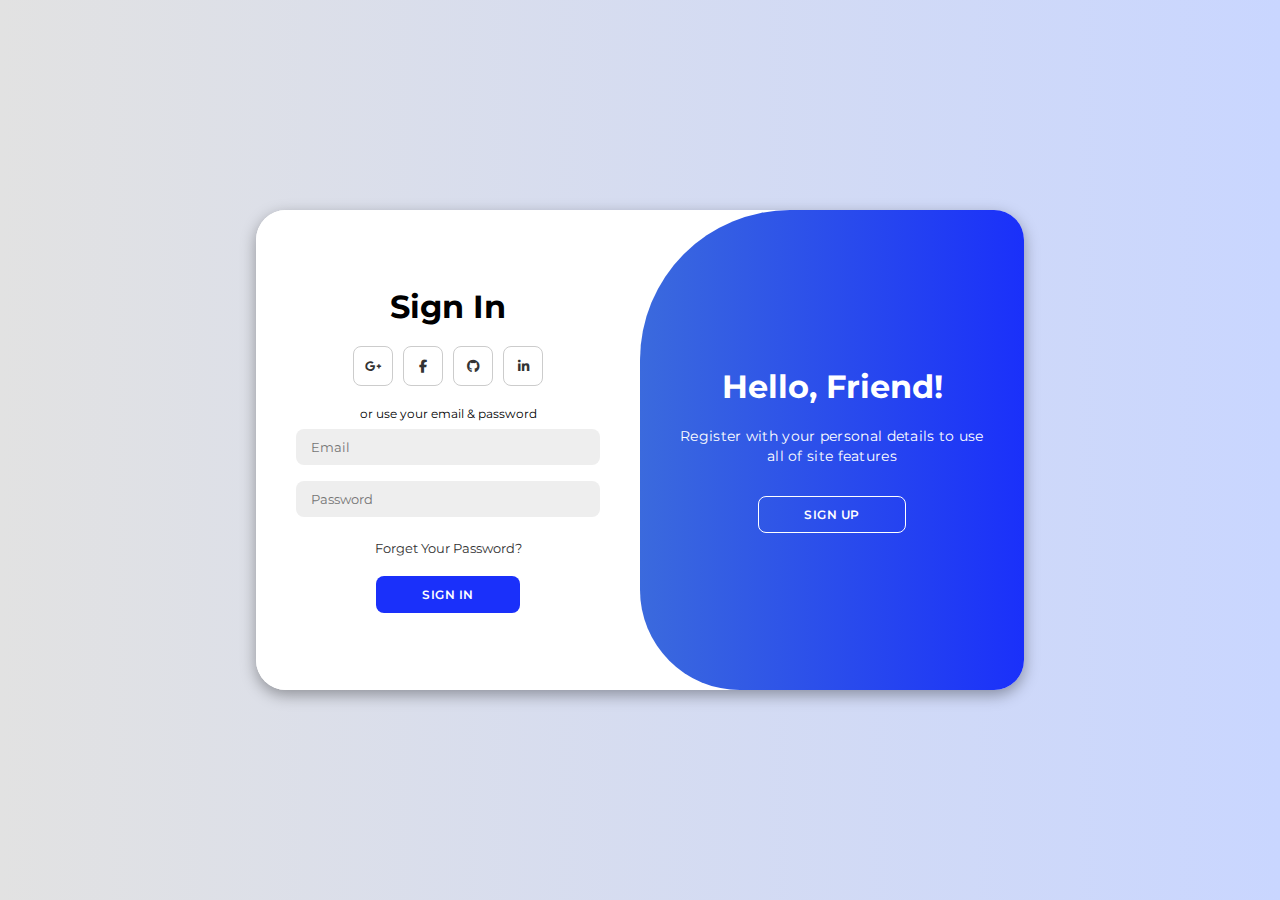
<file: index.html>
<!DOCTYPE html>
<html lang="en">

<head>
    <meta charset="UTF-8">
    <meta name="viewport" content="width=device-width, initial-scale=1.0">
    <link rel="stylesheet" href="https://cdnjs.cloudflare.com/ajax/libs/font-awesome/6.4.2/css/all.min.css">
    <link rel="stylesheet" href="style.css">
    <title>Login Form</title>
</head>

<body>

    <div class="container" id="container">
        <div class="form-container sign-up">
            <form>
                <h1>Create Account</h1>
                <div class="social-icons">
                    <a href="#" class="icon"><i class="fa-brands fa-google-plus-g"></i></a>
                    <a href="#" class="icon"><i class="fa-brands fa-facebook-f"></i></a>
                    <a href="#" class="icon"><i class="fa-brands fa-github"></i></a>
                    <a href="#" class="icon"><i class="fa-brands fa-linkedin-in"></i></a>
                </div>
                <span>or use your email for registration</span>
                <input type="text" placeholder="Name">
                <input type="email" placeholder="Email">
                <input type="password" placeholder="Password">
                <button>Sign Up</button>
            </form>
        </div>
        <div class="form-container sign-in">
            <form>
                <h1>Sign In</h1>
                <div class="social-icons">
                    <a href="#" class="icon"><i class="fa-brands fa-google-plus-g"></i></a>
                    <a href="#" class="icon"><i class="fa-brands fa-facebook-f"></i></a>
                    <a href="#" class="icon"><i class="fa-brands fa-github"></i></a>
                    <a href="#" class="icon"><i class="fa-brands fa-linkedin-in"></i></a>
                </div>
                <span>or use your email & password</span>
                <input type="email" placeholder="Email">
                <input type="password" placeholder="Password">
                <a href="#">Forget Your Password?</a>
                <button>Sign In</button>
            </form>
        </div>
        <div class="toggle-container">
            <div class="toggle">
                <div class="toggle-panel toggle-left">
                    <h1>Welcome Back!</h1>
                    <p>Enter your personal details to use all of site features</p>
                    <button class="hidden" id="login">Sign In</button>
                </div>
                <div class="toggle-panel toggle-right">
                    <h1>Hello, Friend!</h1>
                    <p>Register with your personal details to use all of site features</p>
                    <button class="hidden" id="register">Sign Up</button>
                </div>
            </div>
        </div>
    </div>

    <script src="script.js"></script>
</body>

</html>
</file>
<file: style.css>
@import url('https://fonts.googleapis.com/css2?family=Montserrat:wght@300;400;500;600;700&display=swap');

*{
    margin: 0;
    padding: 0;
    box-sizing: border-box;
    font-family: 'Montserrat', sans-serif;
}

body{
    background-color: #c9d6ff;
    background: linear-gradient(to right, #e2e2e2, #c9d6ff);
    display: flex;
    align-items: center;
    justify-content: center;
    flex-direction: column;
    height: 100vh;
}

.container{
    background-color: #fff;
    border-radius: 30px;
    box-shadow: 0 5px 15px rgba(0, 0, 0, 0.35);
    position: relative;
    overflow: hidden;
    width: 768px;
    max-width: 100%;
    min-height: 480px;
}

.container p{
    font-size: 14px;
    line-height: 20px;
    letter-spacing: 0.3px;
    margin: 20px 0;
}

.container span{
    font-size: 12px;
}

.container a{
    color: #333;
    font-size: 13px;
    text-decoration: none;
    margin: 15px 0 10px;
}

.container button{
    background-color: rgb(26, 48, 250);
    color: #fff;
    font-size: 12px;
    padding: 10px 45px;
    border: 1px solid transparent;
    border-radius: 8px;
    font-weight: 600;
    letter-spacing: 0.5px;
    text-transform: uppercase;
    margin-top: 10px;
    cursor: pointer;
}

.container button.hidden{
    background-color: transparent;
    border-color: #fff;
}

.container form{
    background-color: #fff;
    display: flex;
    align-items: center;
    justify-content: center;
    flex-direction: column;
    padding: 0 40px;
    height: 100%;
}

.container input{
    background-color: #eee;
    border: none;
    margin: 8px 0;
    padding: 10px 15px;
    font-size: 13px;
    border-radius: 8px;
    width: 100%;
    outline: none;
}

.form-container{
    position: absolute;
    top: 0;
    height: 100%;
    transition: all 0.6s ease-in-out;
}

.sign-in{
    left: 0;
    width: 50%;
    z-index: 2;
}

.container.active .sign-in{
    transform: translateX(100%);
}

.sign-up{
    left: 0;
    width: 50%;
    opacity: 0;
    z-index: 1;
}

.container.active .sign-up{
    transform: translateX(100%);
    opacity: 1;
    z-index: 5;
    animation: move 0.6s;
}

@keyframes move{
    0%, 49.99%{
        opacity: 0;
        z-index: 1;
    }
    50%, 100%{
        opacity: 1;
        z-index: 5;
    }
}

.social-icons{
    margin: 20px 0;
}

.social-icons a{
    border: 1px solid #ccc;
    border-radius: 20%;
    display: inline-flex;
    justify-content: center;
    align-items: center;
    margin: 0 3px;
    width: 40px;
    height: 40px;
}

.toggle-container{
    position: absolute;
    top: 0;
    left: 50%;
    width: 50%;
    height: 100%;
    overflow: hidden;
    transition: all 0.6s ease-in-out;
    border-radius: 150px 0 0 100px;
    z-index: 1000;
}

.container.active .toggle-container{
    transform: translateX(-100%);
    border-radius: 0 150px 100px 0;
}

.toggle{
    background-color: rgb(26, 48, 250);
    height: 100%;
    background: linear-gradient(to right, rgb(92, 164, 192),  rgb(26, 48, 250));
    color: #fff;
    position: relative;
    left: -100%;
    height: 100%;
    width: 200%;
    transform: translateX(0);
    transition: all 0.6s ease-in-out;
}

.container.active .toggle{
    transform: translateX(50%);
}

.toggle-panel{
    position: absolute;
    width: 50%;
    height: 100%;
    display: flex;
    align-items: center;
    justify-content: center;
    flex-direction: column;
    padding: 0 30px;
    text-align: center;
    top: 0;
    transform: translateX(0);
    transition: all 0.6s ease-in-out;
}

.toggle-left{
    transform: translateX(-200%);
}

.container.active .toggle-left{
    transform: translateX(0);
}

.toggle-right{
    right: 0;
    transform: translateX(0);
}

.container.active .toggle-right{
    transform: translateX(200%);
}
</file>
